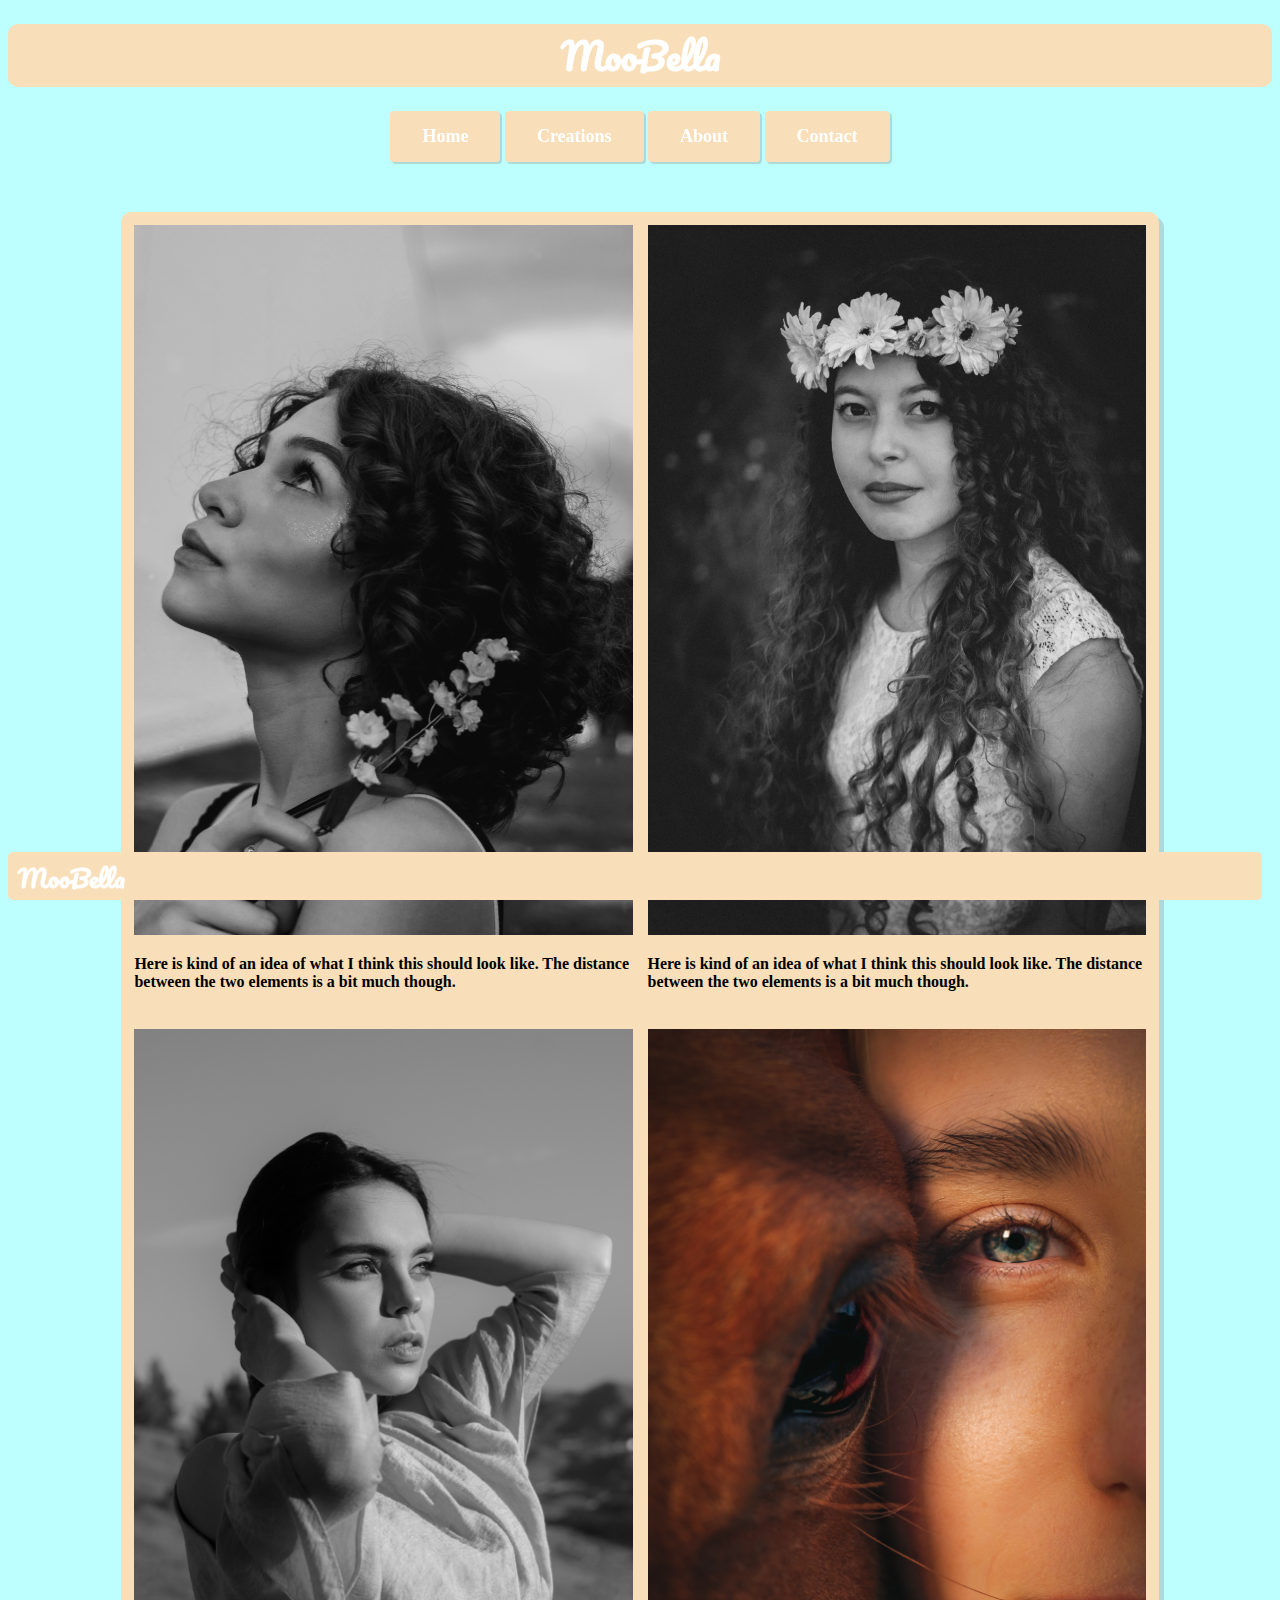
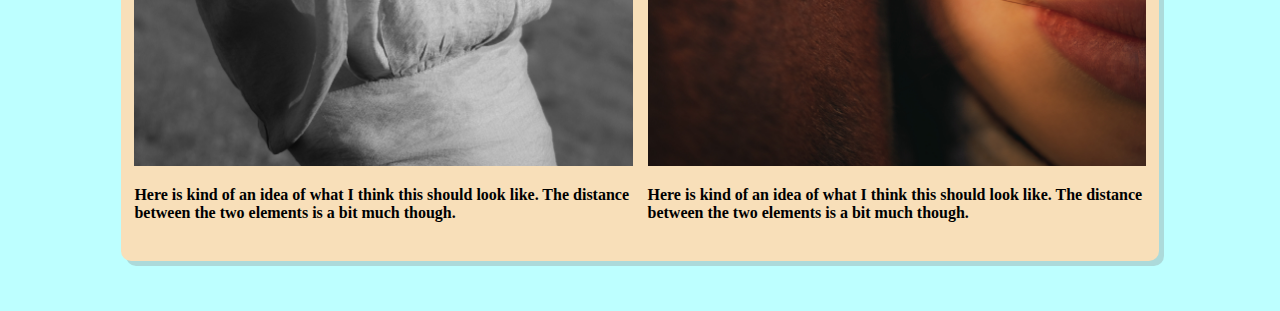
<file: index.html>
<!DOCTYPE html>



<!--
    Baby blue background - hsl(180, 100%, 87%)
    Cream for text - hsl(36, 83%, 85%)
-->
<html>
    <head>
        <!-- Link to stylesheet and font -->
        <link rel="stylesheet" href="style\home.css">
        <link rel="preconnect" href="https://fonts.gstatic.com">
        <link href="https://fonts.googleapis.com/css2?family=Pacifico&display=swap" rel="stylesheet">

        <meta name="viewport" content="width=device-width, initial-scale=1">

        <title>MooBella</title>
    </head>
    <body>
        <header>
            <h1>
                MooBella
            </h1>
            <nav>
                <a href="#" class="button">Home</a>
                <a href="../pages/creations.html" class="button">Creations</a>
                <a href="../pages/about.html" class="button">About</a>
                <a href="../pages/contact.html" class="button">Contact</a>
            </nav>
        </header>
        <!--
        <div class="main">
            <p><img id="mainPhoto" src="images/stock1.jpg" width="250">Sample text here</p>
        </div>
        -->
        <div class="grid-container">
            <!-- Each child element is considered a grid item 
                so we made a custom class to style each element -->
            <div class="grid-item">
                <img src="images/stock1-min.jpg" alt="Woman looking up at the sky" width="100%" height="90%">
                <p>Here is kind of an idea of what I think this should look like. The distance between the two elements is a bit much though.</p>
            </div>
            <div class="grid-item">
                <img src="images/stock2-min.jpg" alt="Woman looking up at the sky" width="100%" height="90%">
                <p>Here is kind of an idea of what I think this should look like. The distance between the two elements is a bit much though.</p>
            </div>
            <div class="grid-item">
                <img src="images/stock3-min.jpg" alt="Woman looking up at the sky" width="100%" height="90%">
                <p>Here is kind of an idea of what I think this should look like. The distance between the two elements is a bit much though.</p>
            </div>
            <div class="grid-item">
                    <img src="images/stock4.jpg" alt="Woman and horse side by side" width="100%" height="90%">
                    <p>Here is kind of an idea of what I think this should look like. The distance between the two elements is a bit much though.</p>
            </div>
        </div>
        <footer>
            <h2 id="footer-text">MooBella</h2>
        </footer>
    </body>

</html>
</file>
